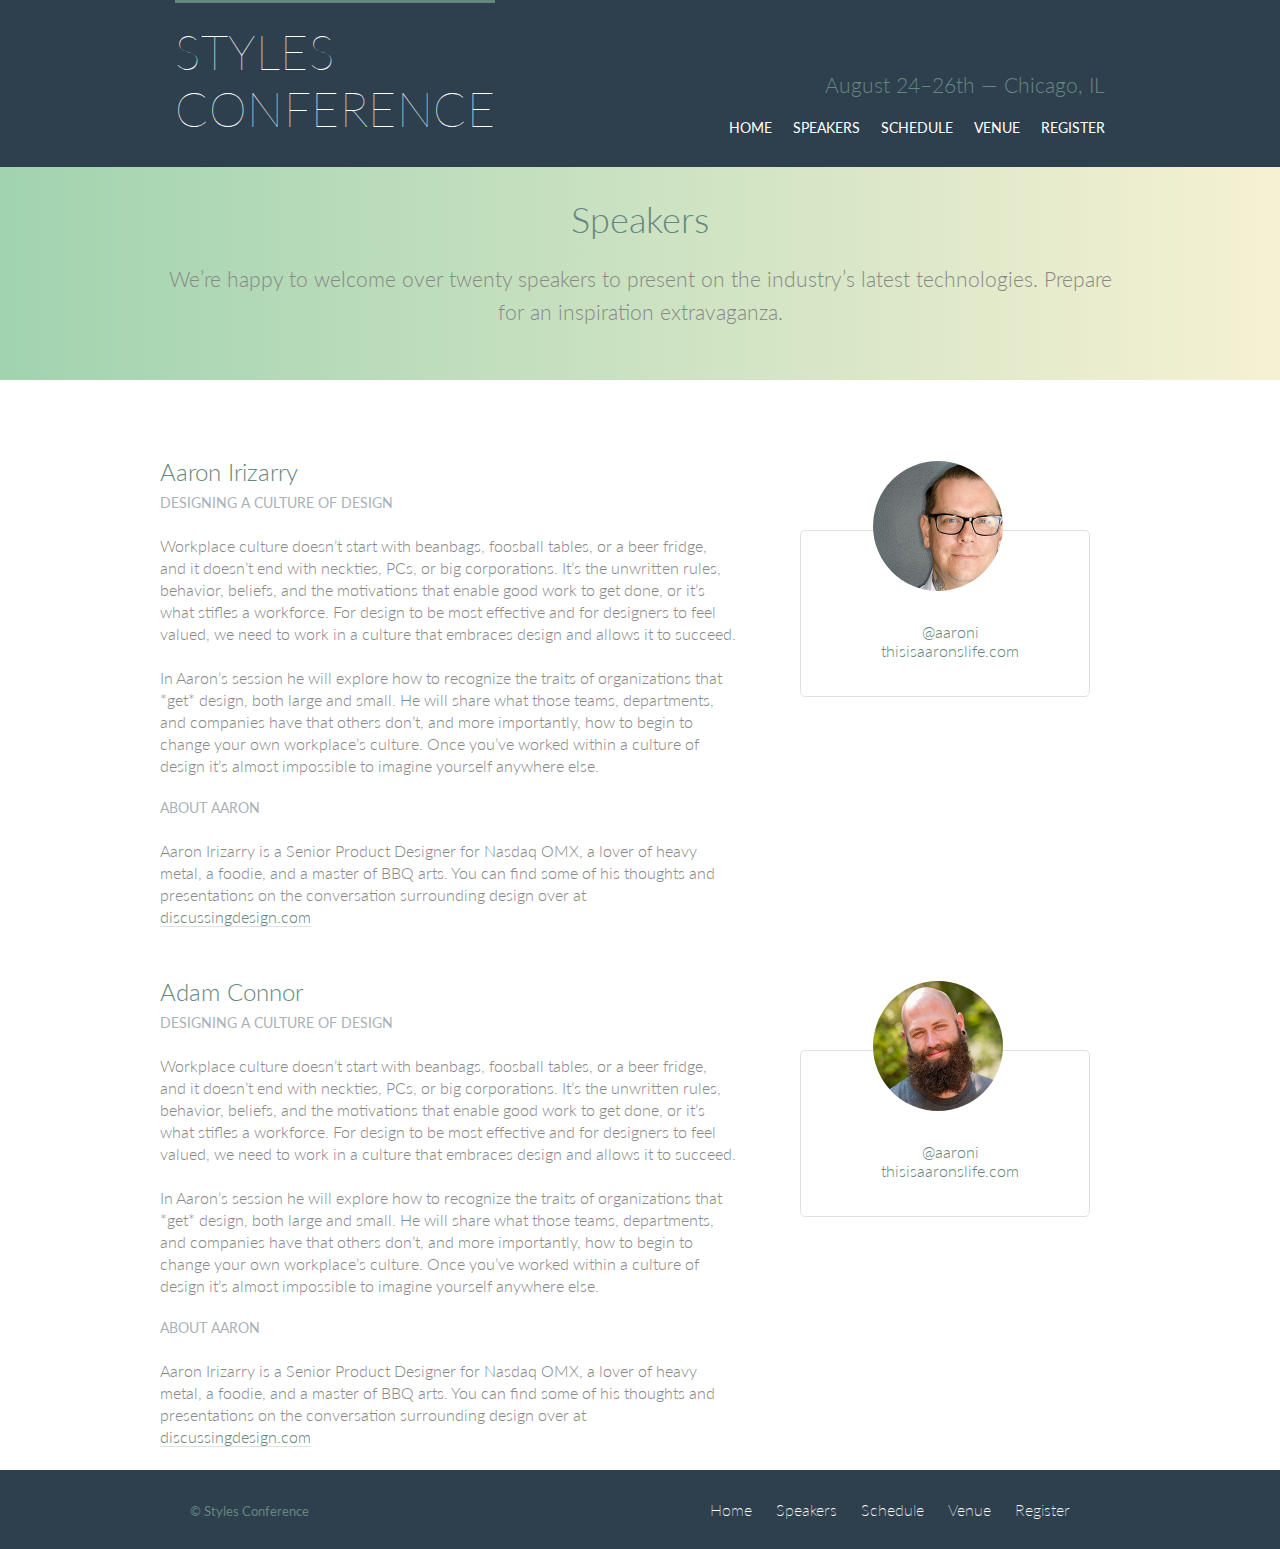
<file: speakers.html>
<!DOCTYPE html>
<html lang="en">
<head>
    <meta charset="UTF-8">
    <meta name="viewport" content="width=device-width, initial-scale=1.0">
    <meta http-equiv="X-UA-Compatible" content="ie=edge">
    <link href="https://fonts.googleapis.com/css?family=Lato:100,300,400" rel="stylesheet">
    <link rel="stylesheet" href="css/dev.css">
    <title>Speakers</title>
</head>
<body>
    <!-- HEADER -->
  <header class="p-speakers">
        <div class="container">
            <div class="top-holder">
                <h1 class="logo">Styles <br>Conference</h1>
                  <nav class="top-nav tagline fix-color">
                    <div class="date">
                      <date>August 24–26th</date> — Chicago, IL
                    </div>
                          <a href="index.html">Home</a>
                       
                          <a href="speakers.html">Speakers</a>
                       
                          <a href="#">Schedule</a>
                       
                          <a href="#">Venue</a>
                       
                          <a href="#">Register</a>
                        
                  </nav>
             </div> <!-- ./top-holder -->
         </div> <!-- ./ container -->
    </header>
     
    <div class="content-speakers">
        <div class="container">
              <h2 class="fix-color con-title">Speakers</h2>
              <p>We’re happy to welcome over twenty speakers to present on the industry’s latest technologies. Prepare for an inspiration extravaganza.</p>

         </div><!-- ./container --> 
    </div><!-- contenet-speakers -->
    
<!-- MAIN -->
    <main class="m-speakers">
        <div class="container">
            <section class="speaker-area"> 
                <div class="speaker">
                    <h2>Aaron Irizarry</h2>
                    <h5>Designing a Culture of Design</h5>
                    <p>
                        Workplace culture doesn’t start with beanbags, foosball tables, or a beer fridge, and it doesn’t end with neckties, PCs, or big corporations. It’s the unwritten rules, behavior, beliefs, and the motivations that enable good work to get done, or it’s what stifles a workforce. For design to be most effective and for designers to feel valued, we need to work in a culture that embraces design and allows it to succeed.
                    </p>
                    <p>
                        In Aaron’s session he will explore how to recognize the traits of organizations that *get* design, both large and small. He will share what those teams, departments, and companies have that others don’t, and more importantly, how to begin to change your own workplace’s culture. Once you’ve worked within a culture of design it’s almost impossible to imagine yourself anywhere else.
                    </p>
                    <h5>About Aaron</h5>
                    <p>
                        Aaron Irizarry is a Senior Product Designer for Nasdaq OMX, a lover of heavy metal, a foodie, and a master of BBQ arts. You can find some of his thoughts and presentations on the conversation surrounding design over at 
                        <a href="http://www.discussingdesign.com/">discussingdesign.com</a>
                    </p>
                </div>
                <aside>
                    <div class="image-side">
                        <img src="images/aaron-irizarry (1).jpg" alt="aaron">
                        <ul>
                            <li><a href="#">@aaroni</a></li>
                            <li><a href="#">thisisaaronslife.com</a></li>
                        </ul>
                    </div>
                </aside>
                
            </section>

            <section class="speaker-area"> 
                    <div class="speaker">
                        <h2>Adam Connor</h2>
                        <h5>Designing a Culture of Design</h5>
                        <p>
                            Workplace culture doesn’t start with beanbags, foosball tables, or a beer fridge, and it doesn’t end with neckties, PCs, or big corporations. It’s the unwritten rules, behavior, beliefs, and the motivations that enable good work to get done, or it’s what stifles a workforce. For design to be most effective and for designers to feel valued, we need to work in a culture that embraces design and allows it to succeed.
                        </p>
                        <p>
                            In Aaron’s session he will explore how to recognize the traits of organizations that *get* design, both large and small. He will share what those teams, departments, and companies have that others don’t, and more importantly, how to begin to change your own workplace’s culture. Once you’ve worked within a culture of design it’s almost impossible to imagine yourself anywhere else.
                        </p>
                        <h5>About Aaron</h5>
                        <p>
                            Aaron Irizarry is a Senior Product Designer for Nasdaq OMX, a lover of heavy metal, a foodie, and a master of BBQ arts. You can find some of his thoughts and presentations on the conversation surrounding design over at 
                            <a href="http://www.discussingdesign.com/">discussingdesign.com</a>
                        </p>
                    </div>
                    <aside>
                        <div class="image-side">
                            <img src="images/adam-connor.jpg
                            " alt="aaron">
                            <ul>
                                <li><a href="#">@aaroni</a></li>
                                <li><a href="#">thisisaaronslife.com</a></li>
                            </ul>
                        </div>
                    </aside>
                </section>
        </div><!-- ./container -->
    </main>

   <!-- FOOTER  -->
   <footer>
        <div class="container">
       
          <nav class="footer-nav">
            <div class="small">
              <small class="fix-color">&copy; Styles Conference</small>
            </div>
              <div class="footer-menu">
                  <a href="/">Home</a>
                
                  <a href="speakers.html">Speakers</a>
              
                  <a href="schedule.html">Schedule</a>
                
                  <a href="venue.html">Venue</a>
              
                  <a href="register.html">Register</a>
            </div><!-- ./footer menu -->
          </nav>
      </div> <!-- ./container -->
  </footer>
    
</body>
</html>
</file>
<file: css/dev.css>
/* ======== GLOBAL STYLING ============== */
body {
    font-family: 'Lato', sans-serif;
    font-size: 16px;
    margin:0;
    padding:0;
}
.container {
    width: 960px;
    margin: 0 auto;
}

/* ======== TOPSITE (HEADER) AREA ============== */
header {
    height: 530px;
}
.top-holder {
    padding: 0 15px 0 15px;
    display: flex;
    align-items: flex-end;  
    justify-content: space-between;
}

.logo {
    letter-spacing: .5px;
    border-top: 3px solid  #648880;
    padding-top: 20px;
}
.date {
    margin-bottom: 15px;
}
.fix-color {
    color: #648880;
}


header {
    background-color:#2E3F4E;
}
header h1 {
    margin:0;
    font-size: 3em;
    font-weight: 100;
    color:#fff; 
    text-transform: uppercase;
}

.tagline {
    font-size: 1.3em;
    font-weight: 300;
}
.top-nav {
 text-align: right;
}
date {
    margin-bottom: 20px;
}
.top-nav a {
    text-transform: uppercase;
    color: #fff;
    text-decoration: none;
    font-weight: 400;
    font-size: 14px;
    margin-left: 15px;
}
.section-con {
    margin:0;
    color: #fff;
    font-size: 1.5em;
    font-weight: 100;
    margin-bottom: 22px;
}
.btn-reg {
    border-radius: 5px;
    color: #fff;
    text-decoration: none;
    font-weight: 400;
    border: 1px solid #fff;
    padding: 24px 33px;
    text-transform: uppercase;
}
.content {
   padding: 30px;
    /* margin-top: 50px; */
    margin-bottom: 80px;
    text-align: center;

}
.con-title {
    font-weight: 300;
    font-size:36px;
    margin-bottom: -21px;
}
.content p {
    color:#fff;
    font-size: 1.6em;
    font-weight: 100;
    line-height: 40px;
    margin-bottom: 50px;
}
.btn {
    color: #fff;
    background: transparent;
    border: 1px solid #fff;
    text-transform: uppercase;
    text-decoration: none;
    padding: 20px;
    border-radius: 5px;
}
.btn:hover {
    background: #ccc;
    color: #000;
}

/* ======== MAIN AREA ============== */
.row {
    display : flex;
    padding: 66px 0 44px 0;
}
main {
    height: 100%;
}
.holder {
    width: 33%;
    padding: 0 15px 0 15px;
}
.holder img {
    display: block;
    margin-bottom: 22px;
    max-width: 100%;
    border-radius: 5px;
 
}
h2, h3, h4, p{
    margin-bottom: 22px;
}
article h3 {
    text-transform: uppercase;
    color: #A9B2AB;
    font-weight: 400;
    font-size: 0.875em;
    
}
article h4 {
    color: #648880;
    font-size: 1.32em;
    text-transform: uppercase;
    font-weight: 200;
}
article img {
    margin-bottom: 22px;
}

article p {
    font-size: 1.1em;
    font-weight: 200;
    color: #648880;
}
/* ======== FOOTER AREA ============== */
footer {
    background-color: #2E3F4E;
}
.footer-nav {
    display: flex;
    flex: 1 2;
    justify-content: flex-end;
    padding: 30px;
}

footer a {
    text-decoration: none;
    color:#fff;
    margin-right: 20px;
    font-weight: 200;
}
.footer-menu {
    margin-left: auto;
}

/* ===========Speakers Css ====== */

.content-speakers {
    background: linear-gradient(to right, #a1d3b0, #f6f1d3);
}
.p-speakers {
    height: auto;
    padding-bottom: 30px;
}
.content-speakers {
    padding:30px;
    text-align: center;
}
.content-speakers .con-title {
    margin: 0;
}
.content-speakers  p {
    color: #888;
    font-weight: 300;
    line-height: 33px;
    font-size: 21px;
}
.m-speakers {
    margin-top: 50px;
}
.speaker-area {
    display: flex;
    justify-content: space-between;
}
.speaker {
    width: 60%;
}
.speaker p a {
    color: #648880;
    text-decoration: none;
    border-bottom: 1px solid #dfe2e5;
}

.image-side {
    border: 1px solid #dfe2e5;
    border-radius: 5px;
    padding: 75px 70px 20px 40px;
    position: relative;
    top: 100px;
    text-align: center;
    margin-right: 30px;
}
.image-side img {
    position: absolute;
    top: -70px;
    left:25%;
    border-radius: 50%;
    width:130px;
    height: 130px;
}
.image-side ul {
    list-style-type: none;
}
.image-side a {
    color: #648880;
    text-decoration: none;
    font-weight: 300;
}
.speaker p {
    color: #888;
    font-weight: 300;
    line-height: 22px;
}
.speaker h2 {
    font-size: 24px;
    line-height: 44px;
    color: #648880;
    font-weight: 300;
    margin-bottom: 0;
}
.speaker h5 {
    color: #a9b2b9;
    font-size: 0.9rem;
    font-weight: 400;
    text-transform: uppercase;
    margin-top: 0;
}
</file>
